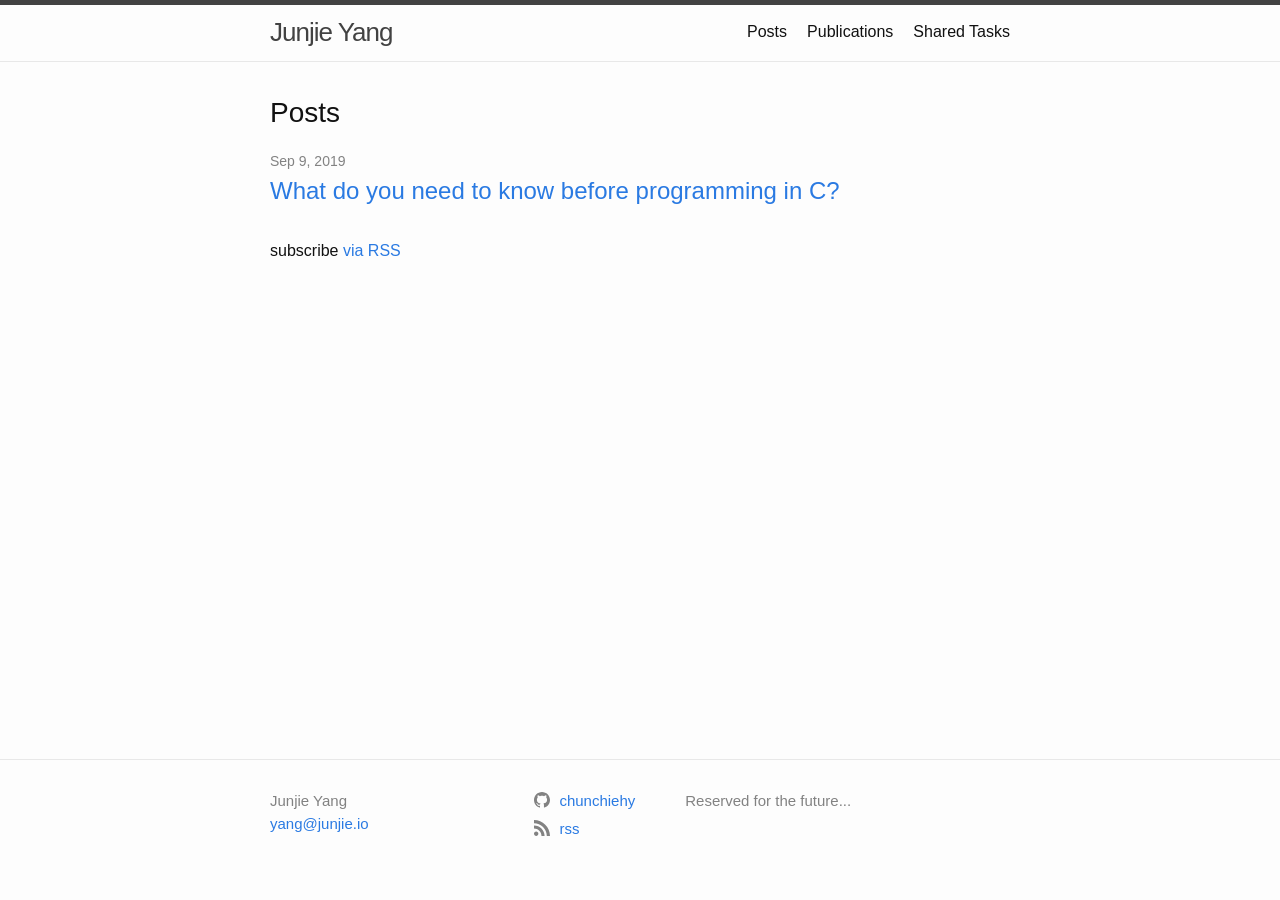
<file: posts/index.html>
<!DOCTYPE html>
<html lang="en"><head>
  <meta charset="utf-8">
  <meta http-equiv="X-UA-Compatible" content="IE=edge">
  <meta name="viewport" content="width=device-width, initial-scale=1"><!-- Begin Jekyll SEO tag v2.6.1 -->
<title>Posts | Junjie Yang</title>
<meta name="generator" content="Jekyll v4.0.1" />
<meta property="og:title" content="Posts" />
<meta name="author" content="Junjie Yang" />
<meta property="og:locale" content="en_US" />
<meta name="description" content="Reserved for the future…" />
<meta property="og:description" content="Reserved for the future…" />
<meta property="og:site_name" content="Junjie Yang" />
<script type="application/ld+json">
{"url":"/posts/","headline":"Posts","author":{"@type":"Person","name":"Junjie Yang"},"description":"Reserved for the future…","@type":"WebPage","@context":"https://schema.org"}</script>
<!-- End Jekyll SEO tag -->
<link rel="stylesheet" href="/assets/main.css"><link type="application/atom+xml" rel="alternate" href="/feed.xml" title="Junjie Yang" /></head>
<body><header class="site-header" role="banner">

  <div class="wrapper"><a class="site-title" rel="author" href="/">Junjie Yang</a><nav class="site-nav">
        <input type="checkbox" id="nav-trigger" class="nav-trigger" />
        <label for="nav-trigger">
          <span class="menu-icon">
            <svg viewBox="0 0 18 15" width="18px" height="15px">
              <path d="M18,1.484c0,0.82-0.665,1.484-1.484,1.484H1.484C0.665,2.969,0,2.304,0,1.484l0,0C0,0.665,0.665,0,1.484,0 h15.032C17.335,0,18,0.665,18,1.484L18,1.484z M18,7.516C18,8.335,17.335,9,16.516,9H1.484C0.665,9,0,8.335,0,7.516l0,0 c0-0.82,0.665-1.484,1.484-1.484h15.032C17.335,6.031,18,6.696,18,7.516L18,7.516z M18,13.516C18,14.335,17.335,15,16.516,15H1.484 C0.665,15,0,14.335,0,13.516l0,0c0-0.82,0.665-1.483,1.484-1.483h15.032C17.335,12.031,18,12.695,18,13.516L18,13.516z"/>
            </svg>
          </span>
        </label>

        <div class="trigger"><a class="page-link" href="/posts/">Posts</a><a class="page-link" href="/pubs/">Publications</a><a class="page-link" href="/shared-tasks/">Shared Tasks</a></div>
      </nav></div>
</header>
<main class="page-content" aria-label="Content">
      <div class="wrapper">
        <div class="home">
  <!--<h1 class="page-heading">Posts</h1>-->

  
<h2 class="post-list-heading">Posts</h2>
    <ul class="post-list"><li><span class="post-meta">Sep 9, 2019</span>
        <h3>
          <a class="post-link" href="/2019/09/09/what-do-you-need-to-know-before-programming-in-c.html">
            What do you need to know before programming in C?
          </a>
        </h3></li></ul>

    <p class="rss-subscribe">subscribe <a href="/feed.xml">via RSS</a></p></div>

      </div>
    </main><footer class="site-footer h-card">
  <data class="u-url" href="/"></data>

  <div class="wrapper">

    <!-- <h2 class="footer-heading">Junjie Yang</h2> -->

    <div class="footer-col-wrapper">
      <div class="footer-col footer-col-1">
        <ul class="contact-list">
          <li class="p-name">Junjie Yang</li><li><a class="u-email" href="mailto:yang@junjie.io">yang@junjie.io</a></li></ul>
      </div>

      <div class="footer-col footer-col-2"><ul class="social-media-list"><li><a href="https://github.com/chunchiehy"><svg class="svg-icon"><use xlink:href="/assets/minima-social-icons.svg#github"></use></svg> <span class="username">chunchiehy</span></a></li><li><a href="/feed.xml"><svg class="svg-icon"><use xlink:href="/assets/minima-social-icons.svg#rss"></use></svg> <span>rss</span></a></li></ul>
</div>

      <div class="footer-col footer-col-3">
        <p>Reserved for the future...
</p>
      </div>
    </div>

  </div>

</footer>
</body>

</html>
</file>
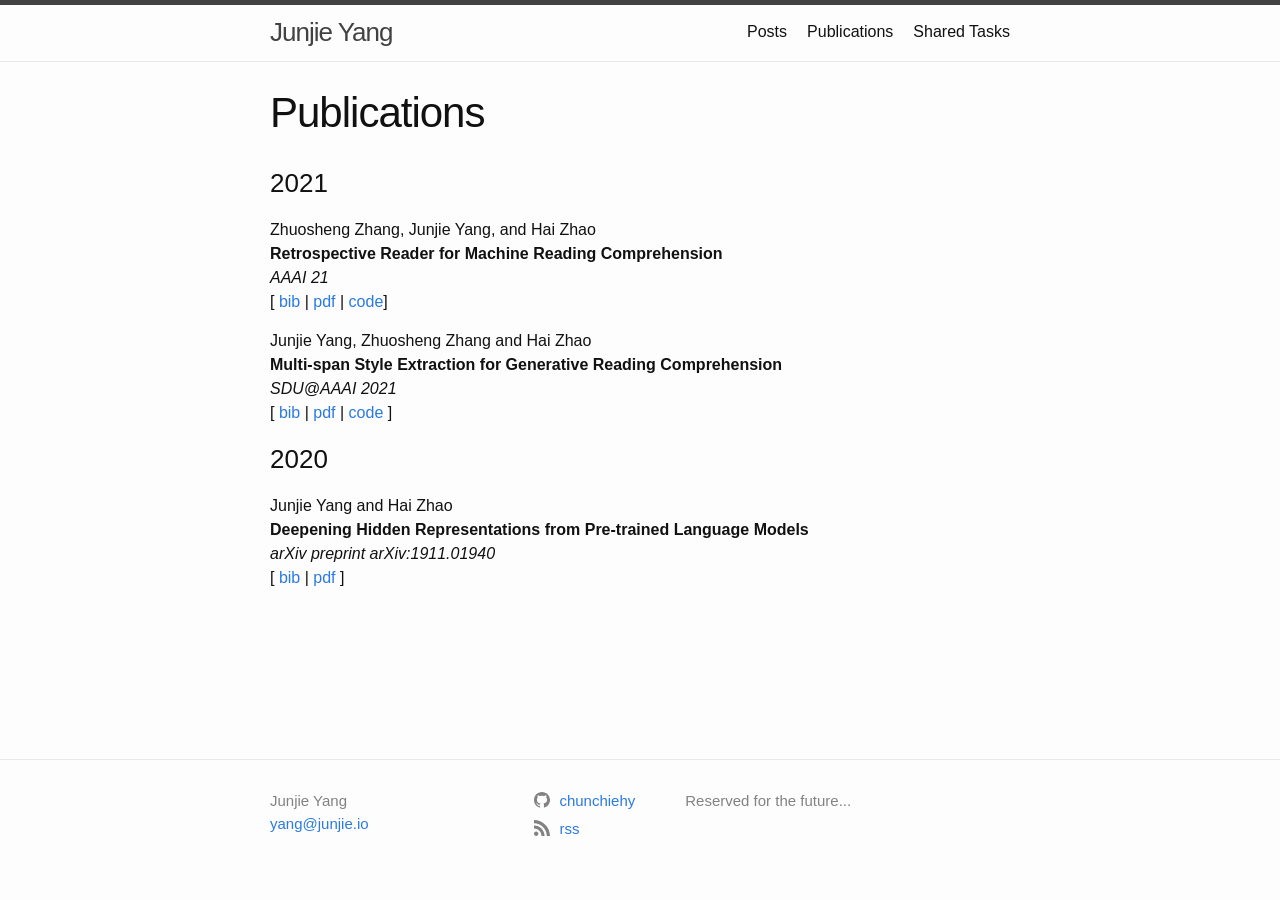
<file: pubs/index.html>
<!DOCTYPE html>
<html lang="en"><head>
  <meta charset="utf-8">
  <meta http-equiv="X-UA-Compatible" content="IE=edge">
  <meta name="viewport" content="width=device-width, initial-scale=1"><!-- Begin Jekyll SEO tag v2.6.1 -->
<title>Publications | Junjie Yang</title>
<meta name="generator" content="Jekyll v4.0.1" />
<meta property="og:title" content="Publications" />
<meta name="author" content="Junjie Yang" />
<meta property="og:locale" content="en_US" />
<meta name="description" content="Reserved for the future…" />
<meta property="og:description" content="Reserved for the future…" />
<meta property="og:site_name" content="Junjie Yang" />
<script type="application/ld+json">
{"url":"/pubs/","headline":"Publications","author":{"@type":"Person","name":"Junjie Yang"},"description":"Reserved for the future…","@type":"WebPage","@context":"https://schema.org"}</script>
<!-- End Jekyll SEO tag -->
<link rel="stylesheet" href="/assets/main.css"><link type="application/atom+xml" rel="alternate" href="/feed.xml" title="Junjie Yang" /></head>
<body><header class="site-header" role="banner">

  <div class="wrapper"><a class="site-title" rel="author" href="/">Junjie Yang</a><nav class="site-nav">
        <input type="checkbox" id="nav-trigger" class="nav-trigger" />
        <label for="nav-trigger">
          <span class="menu-icon">
            <svg viewBox="0 0 18 15" width="18px" height="15px">
              <path d="M18,1.484c0,0.82-0.665,1.484-1.484,1.484H1.484C0.665,2.969,0,2.304,0,1.484l0,0C0,0.665,0.665,0,1.484,0 h15.032C17.335,0,18,0.665,18,1.484L18,1.484z M18,7.516C18,8.335,17.335,9,16.516,9H1.484C0.665,9,0,8.335,0,7.516l0,0 c0-0.82,0.665-1.484,1.484-1.484h15.032C17.335,6.031,18,6.696,18,7.516L18,7.516z M18,13.516C18,14.335,17.335,15,16.516,15H1.484 C0.665,15,0,14.335,0,13.516l0,0c0-0.82,0.665-1.483,1.484-1.483h15.032C17.335,12.031,18,12.695,18,13.516L18,13.516z"/>
            </svg>
          </span>
        </label>

        <div class="trigger"><a class="page-link" href="/posts/">Posts</a><a class="page-link" href="/pubs/">Publications</a><a class="page-link" href="/shared-tasks/">Shared Tasks</a></div>
      </nav></div>
</header>
<main class="page-content" aria-label="Content">
      <div class="wrapper">
        <article class="post">

  <header class="post-header">
    <h1 class="post-title">Publications</h1>
  </header>

  <div class="post-content">
    <h3 id="2021">2021</h3>
<p>Zhuosheng Zhang, Junjie Yang, and Hai Zhao<br />
<strong>Retrospective Reader for Machine Reading Comprehension</strong><br />
<em>AAAI 21</em><br />
[ <a href="/assets/bibtexs/retro-reader.bib">bib</a> | <a href="https://arxiv.org/abs/2001.09694">pdf</a> | <a href="https://github.com/cooelf/AwesomeMRC">code</a>]</p>

<p>Junjie Yang, Zhuosheng Zhang and Hai Zhao<br />
<strong>Multi-span Style Extraction for Generative Reading Comprehension</strong><br />
<em>SDU@AAAI 2021</em><br />
[ <a href="/assets/bibtexs/musst.bib">bib</a> | <a href="http://ceur-ws.org/Vol-2831/paper7.pdf">pdf</a> | <a href="https://github.com/chunchiehy/musst">code</a> ]</p>

<h3 id="2020">2020</h3>
<p>Junjie Yang and Hai Zhao<br />
<strong>Deepening Hidden Representations from Pre-trained Language Models</strong><br />
<em>arXiv preprint arXiv:1911.01940</em><br />
[ <a href="/assets/bibtexs/hire.bib">bib</a> | <a href="https://arxiv.org/abs/1911.01940">pdf</a> ]</p>

  </div>

</article>

      </div>
    </main><footer class="site-footer h-card">
  <data class="u-url" href="/"></data>

  <div class="wrapper">

    <!-- <h2 class="footer-heading">Junjie Yang</h2> -->

    <div class="footer-col-wrapper">
      <div class="footer-col footer-col-1">
        <ul class="contact-list">
          <li class="p-name">Junjie Yang</li><li><a class="u-email" href="mailto:yang@junjie.io">yang@junjie.io</a></li></ul>
      </div>

      <div class="footer-col footer-col-2"><ul class="social-media-list"><li><a href="https://github.com/chunchiehy"><svg class="svg-icon"><use xlink:href="/assets/minima-social-icons.svg#github"></use></svg> <span class="username">chunchiehy</span></a></li><li><a href="/feed.xml"><svg class="svg-icon"><use xlink:href="/assets/minima-social-icons.svg#rss"></use></svg> <span>rss</span></a></li></ul>
</div>

      <div class="footer-col footer-col-3">
        <p>Reserved for the future...
</p>
      </div>
    </div>

  </div>

</footer>
</body>

</html>
</file>
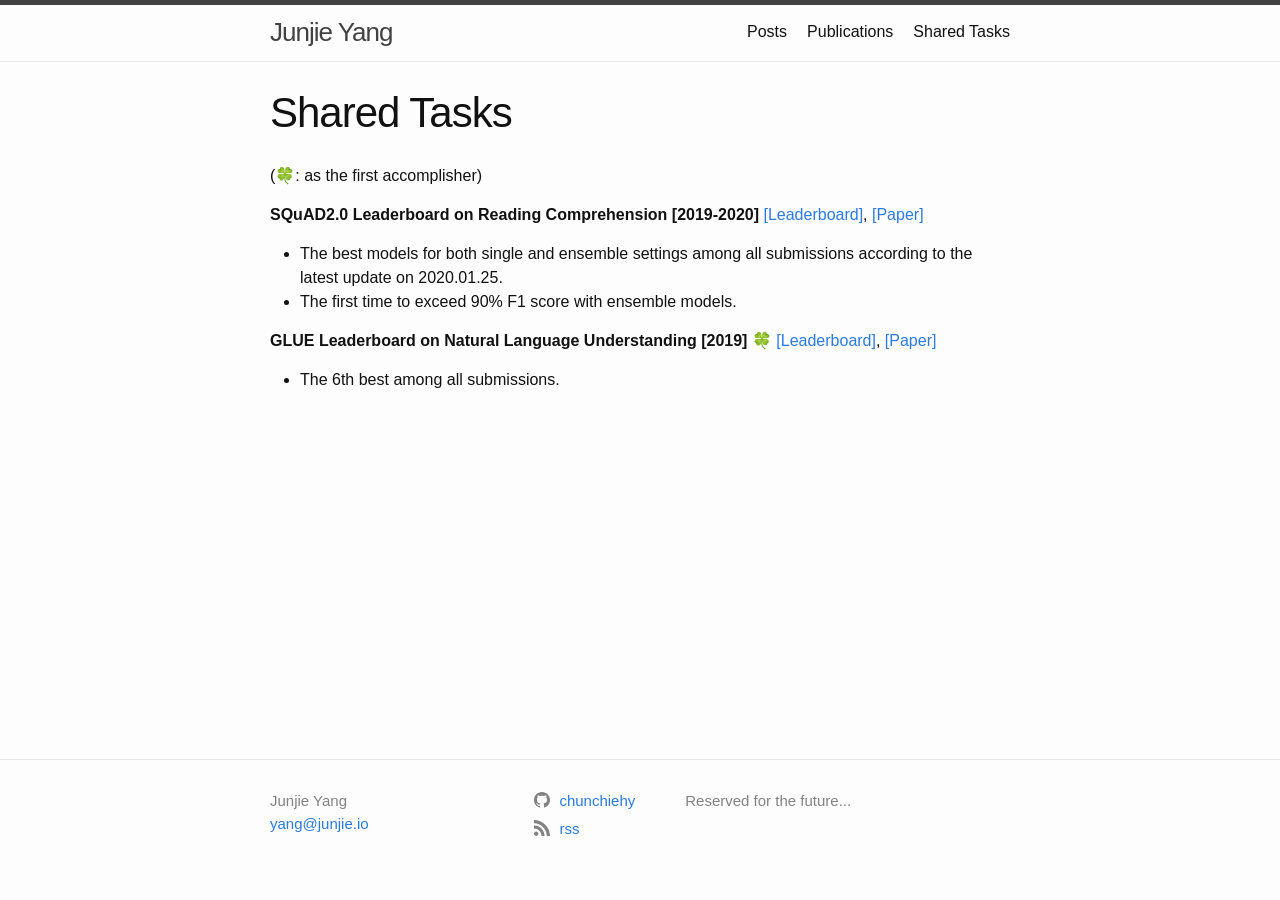
<file: shared-tasks/index.html>
<!DOCTYPE html>
<html lang="en"><head>
  <meta charset="utf-8">
  <meta http-equiv="X-UA-Compatible" content="IE=edge">
  <meta name="viewport" content="width=device-width, initial-scale=1"><!-- Begin Jekyll SEO tag v2.6.1 -->
<title>Shared Tasks | Junjie Yang</title>
<meta name="generator" content="Jekyll v4.0.1" />
<meta property="og:title" content="Shared Tasks" />
<meta name="author" content="Junjie Yang" />
<meta property="og:locale" content="en_US" />
<meta name="description" content="Reserved for the future…" />
<meta property="og:description" content="Reserved for the future…" />
<meta property="og:site_name" content="Junjie Yang" />
<script type="application/ld+json">
{"url":"/shared-tasks/","headline":"Shared Tasks","author":{"@type":"Person","name":"Junjie Yang"},"description":"Reserved for the future…","@type":"WebPage","@context":"https://schema.org"}</script>
<!-- End Jekyll SEO tag -->
<link rel="stylesheet" href="/assets/main.css"><link type="application/atom+xml" rel="alternate" href="/feed.xml" title="Junjie Yang" /></head>
<body><header class="site-header" role="banner">

  <div class="wrapper"><a class="site-title" rel="author" href="/">Junjie Yang</a><nav class="site-nav">
        <input type="checkbox" id="nav-trigger" class="nav-trigger" />
        <label for="nav-trigger">
          <span class="menu-icon">
            <svg viewBox="0 0 18 15" width="18px" height="15px">
              <path d="M18,1.484c0,0.82-0.665,1.484-1.484,1.484H1.484C0.665,2.969,0,2.304,0,1.484l0,0C0,0.665,0.665,0,1.484,0 h15.032C17.335,0,18,0.665,18,1.484L18,1.484z M18,7.516C18,8.335,17.335,9,16.516,9H1.484C0.665,9,0,8.335,0,7.516l0,0 c0-0.82,0.665-1.484,1.484-1.484h15.032C17.335,6.031,18,6.696,18,7.516L18,7.516z M18,13.516C18,14.335,17.335,15,16.516,15H1.484 C0.665,15,0,14.335,0,13.516l0,0c0-0.82,0.665-1.483,1.484-1.483h15.032C17.335,12.031,18,12.695,18,13.516L18,13.516z"/>
            </svg>
          </span>
        </label>

        <div class="trigger"><a class="page-link" href="/posts/">Posts</a><a class="page-link" href="/pubs/">Publications</a><a class="page-link" href="/shared-tasks/">Shared Tasks</a></div>
      </nav></div>
</header>
<main class="page-content" aria-label="Content">
      <div class="wrapper">
        <article class="post">

  <header class="post-header">
    <h1 class="post-title">Shared Tasks</h1>
  </header>

  <div class="post-content">
    <p>(🍀: as the first accomplisher)</p>

<p><strong>SQuAD2.0 Leaderboard on Reading Comprehension [2019-2020]</strong> <a href="https://rajpurkar.github.io/SQuAD-explorer/">[Leaderboard]</a>, <a href="https://arxiv.org/abs/1908.05147">[Paper]</a></p>
<ul>
  <li>The best models for both single and ensemble settings among all submissions according to the latest update on 2020.01.25.</li>
  <li>The first time to exceed 90% F1 score with ensemble models.</li>
</ul>

<p><strong>GLUE Leaderboard on Natural Language Understanding [2019] 🍀</strong> <a href="https://gluebenchmark.com">[Leaderboard]</a>, <a href="https://arxiv.org/abs/1911.01940">[Paper]</a></p>
<ul>
  <li>The 6th best among all submissions.</li>
</ul>

  </div>

</article>

      </div>
    </main><footer class="site-footer h-card">
  <data class="u-url" href="/"></data>

  <div class="wrapper">

    <!-- <h2 class="footer-heading">Junjie Yang</h2> -->

    <div class="footer-col-wrapper">
      <div class="footer-col footer-col-1">
        <ul class="contact-list">
          <li class="p-name">Junjie Yang</li><li><a class="u-email" href="mailto:yang@junjie.io">yang@junjie.io</a></li></ul>
      </div>

      <div class="footer-col footer-col-2"><ul class="social-media-list"><li><a href="https://github.com/chunchiehy"><svg class="svg-icon"><use xlink:href="/assets/minima-social-icons.svg#github"></use></svg> <span class="username">chunchiehy</span></a></li><li><a href="/feed.xml"><svg class="svg-icon"><use xlink:href="/assets/minima-social-icons.svg#rss"></use></svg> <span>rss</span></a></li></ul>
</div>

      <div class="footer-col footer-col-3">
        <p>Reserved for the future...
</p>
      </div>
    </div>

  </div>

</footer>
</body>

</html>
</file>
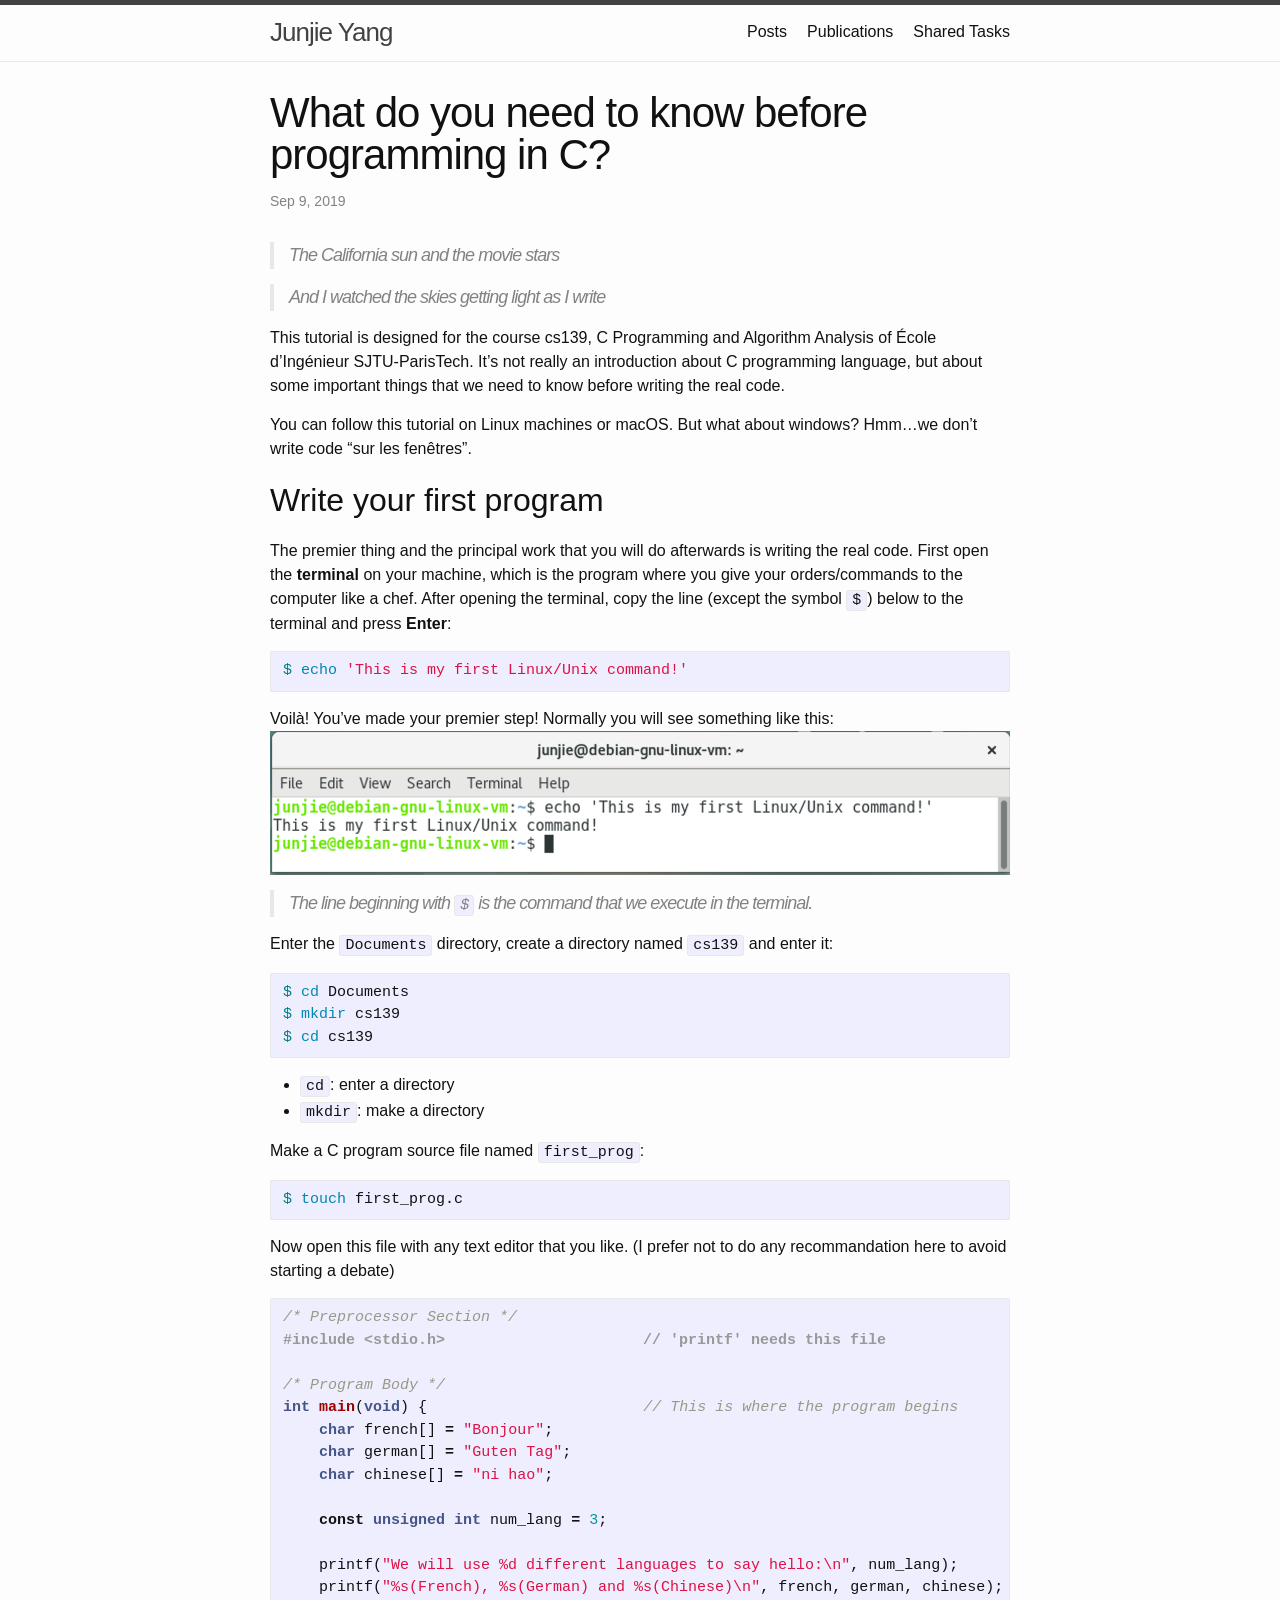
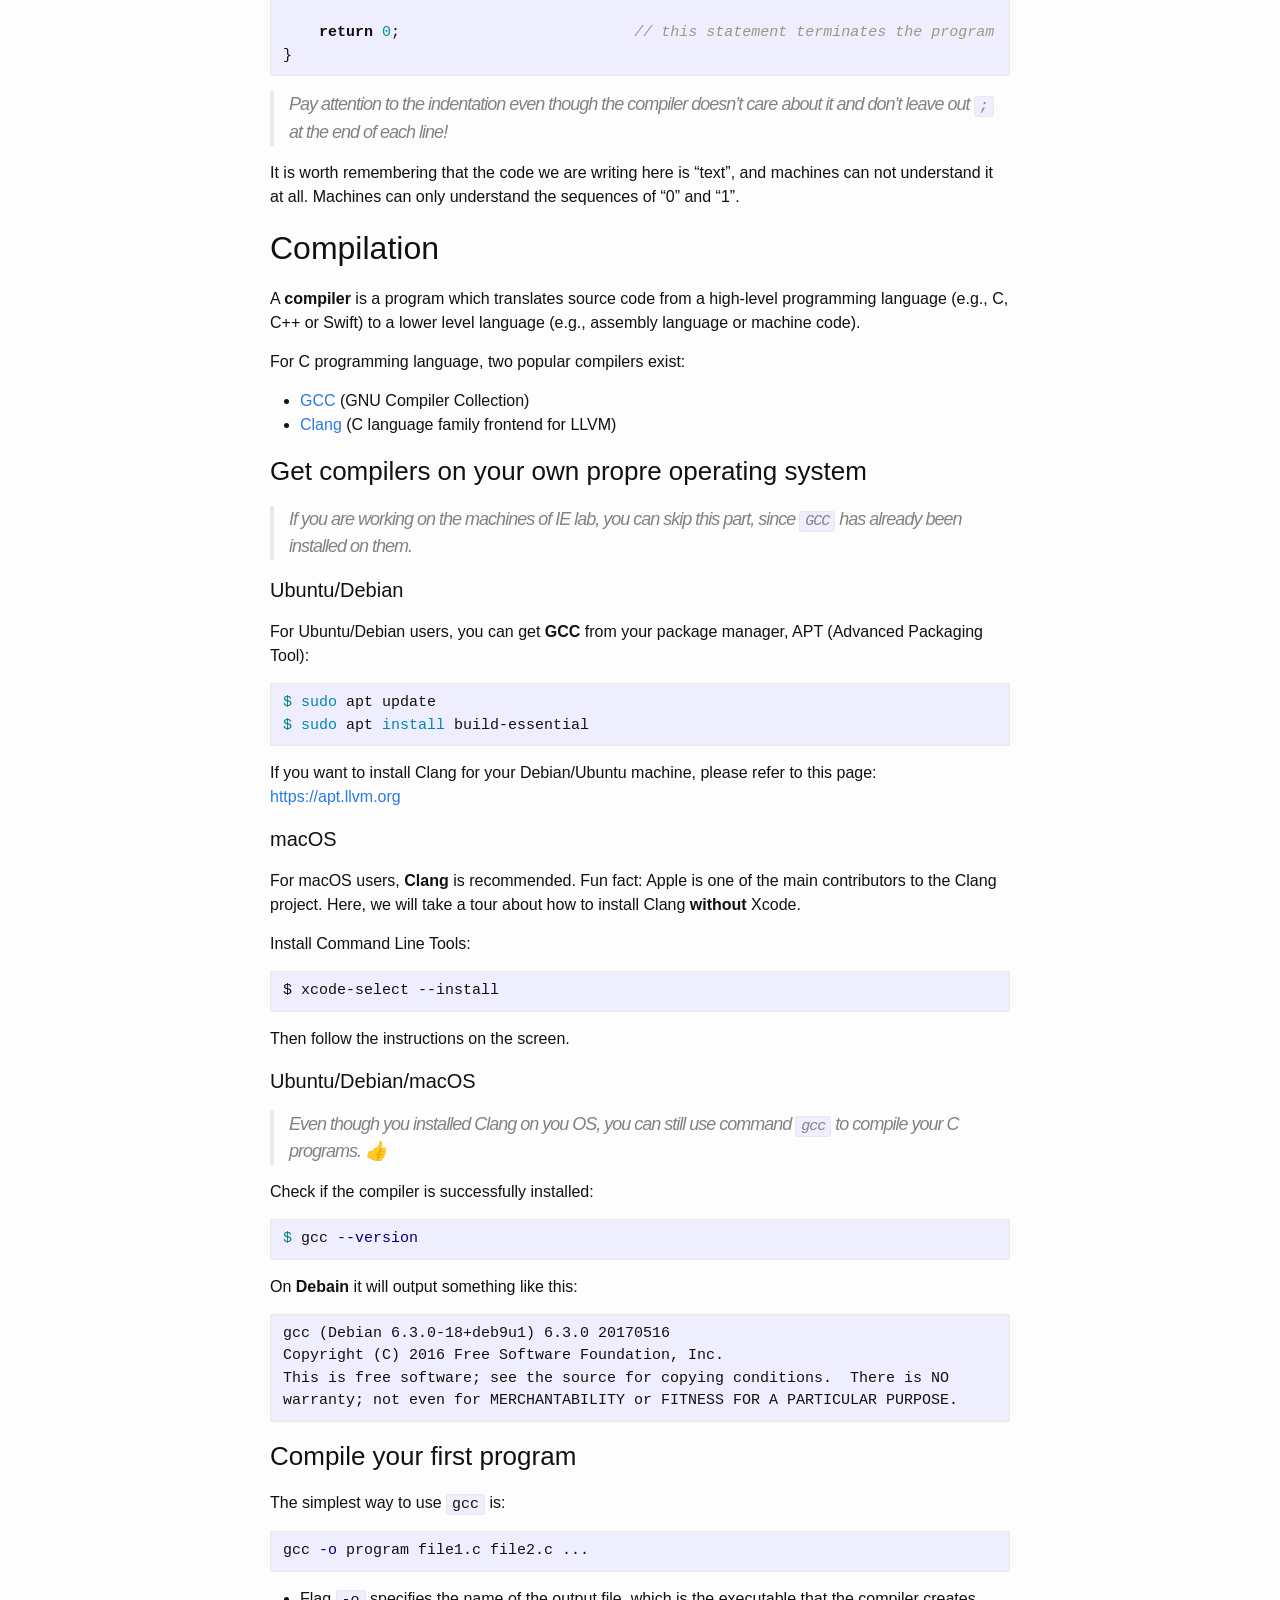
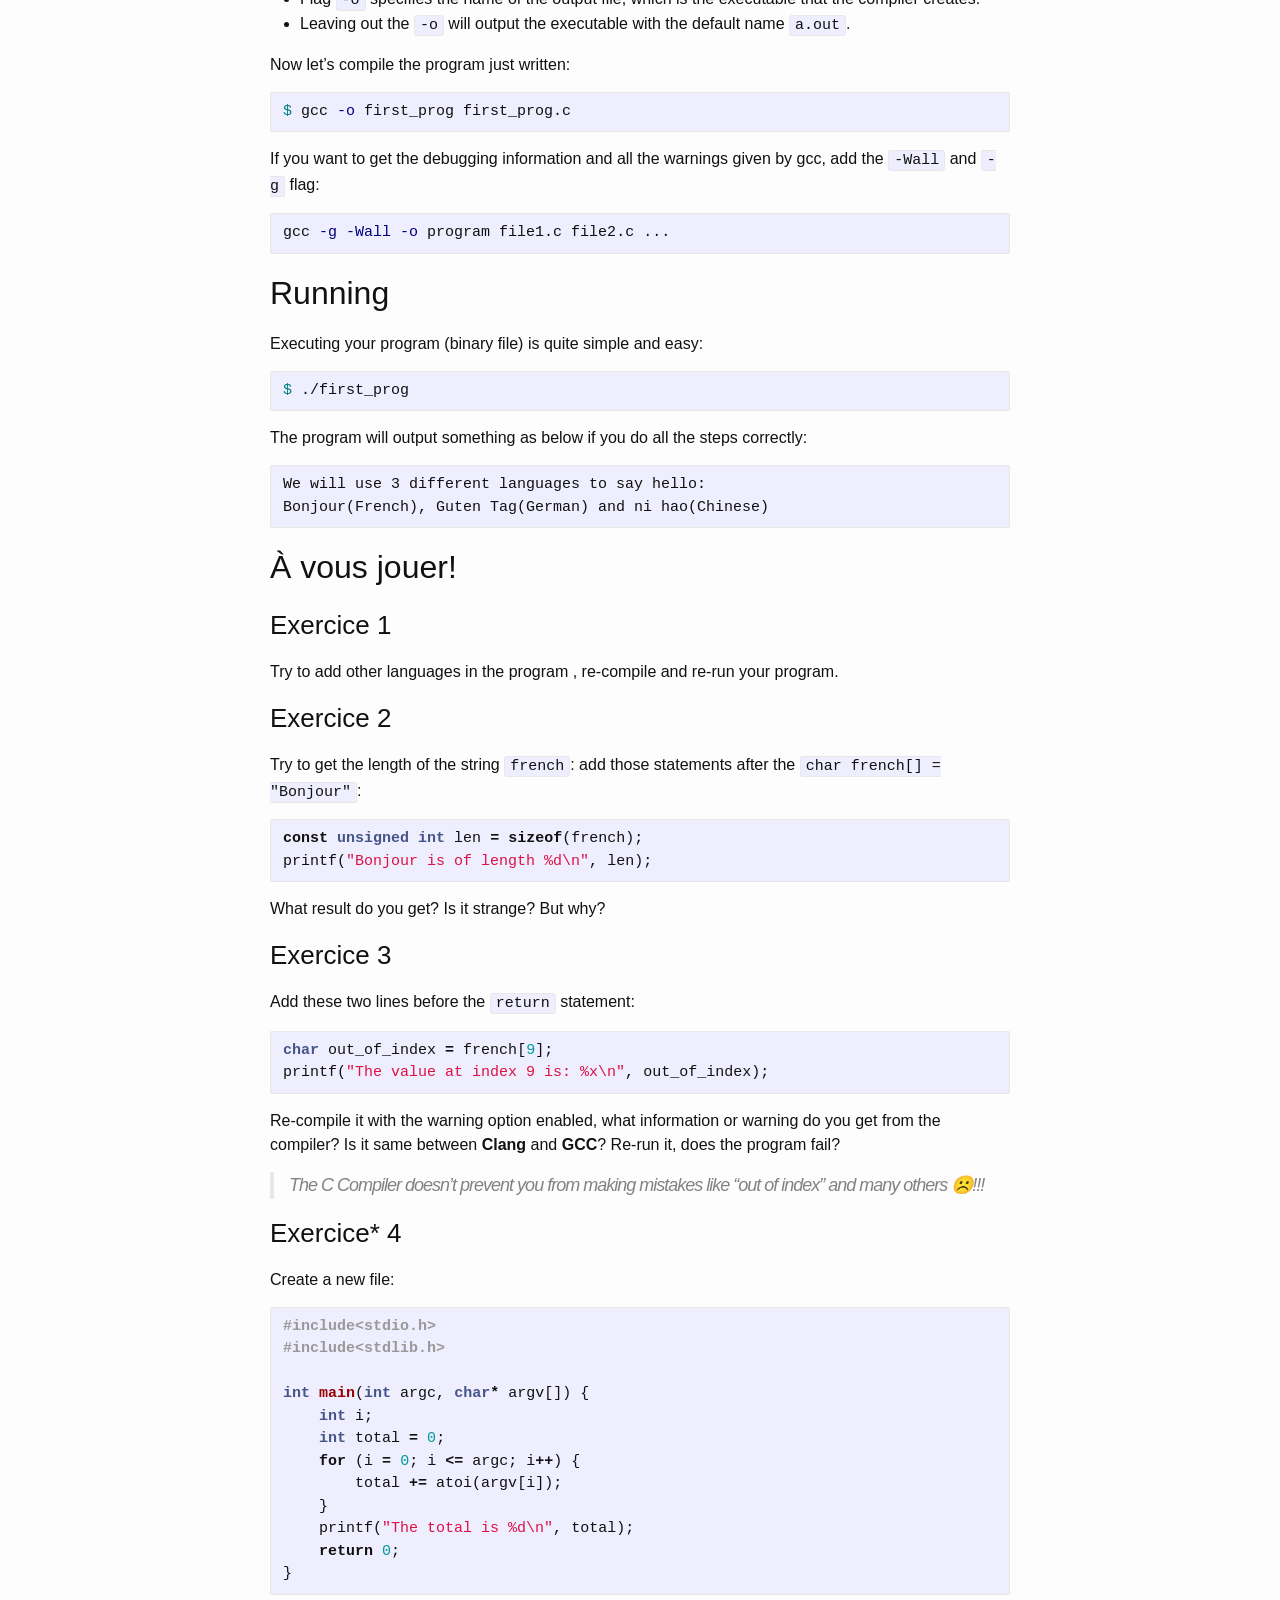
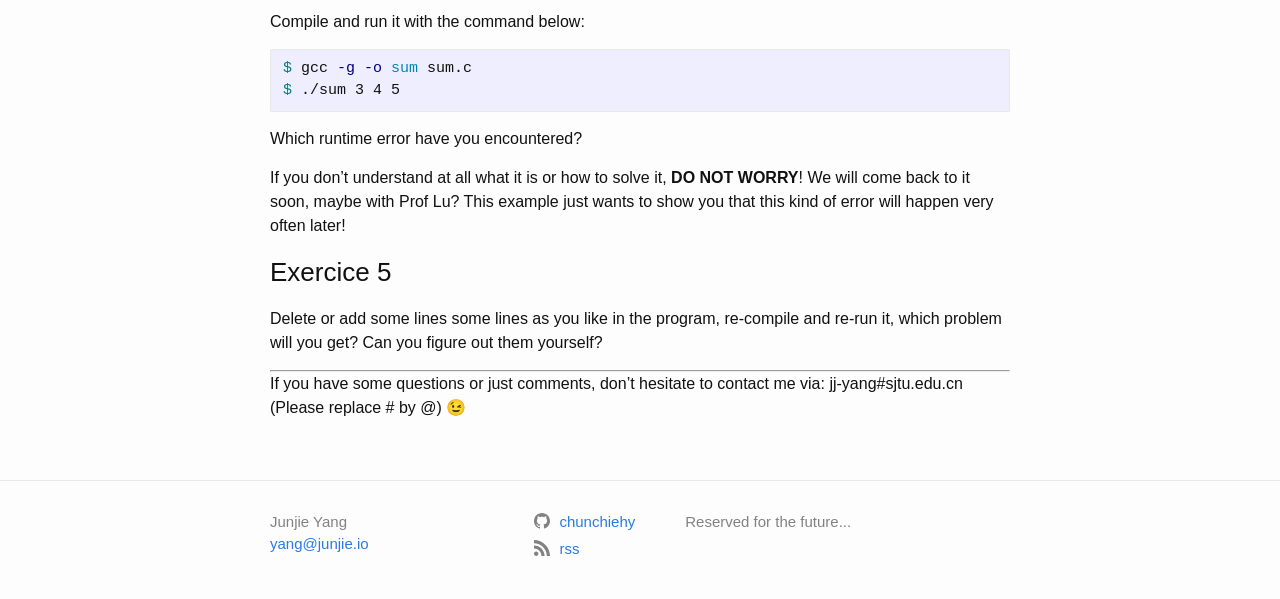
<file: 2019/09/09/what-do-you-need-to-know-before-programming-in-c.html>
<!DOCTYPE html>
<html lang="en"><head>
  <meta charset="utf-8">
  <meta http-equiv="X-UA-Compatible" content="IE=edge">
  <meta name="viewport" content="width=device-width, initial-scale=1"><!-- Begin Jekyll SEO tag v2.6.1 -->
<title>What do you need to know before programming in C? | Junjie Yang</title>
<meta name="generator" content="Jekyll v4.0.1" />
<meta property="og:title" content="What do you need to know before programming in C?" />
<meta name="author" content="Junjie Yang" />
<meta property="og:locale" content="en_US" />
<meta name="description" content="The California sun and the movie stars" />
<meta property="og:description" content="The California sun and the movie stars" />
<meta property="og:site_name" content="Junjie Yang" />
<meta property="og:type" content="article" />
<meta property="article:published_time" content="2019-09-09T00:00:00+08:00" />
<script type="application/ld+json">
{"mainEntityOfPage":{"@type":"WebPage","@id":"/2019/09/09/what-do-you-need-to-know-before-programming-in-c.html"},"url":"/2019/09/09/what-do-you-need-to-know-before-programming-in-c.html","headline":"What do you need to know before programming in C?","dateModified":"2019-09-09T00:00:00+08:00","datePublished":"2019-09-09T00:00:00+08:00","author":{"@type":"Person","name":"Junjie Yang"},"description":"The California sun and the movie stars","@type":"BlogPosting","@context":"https://schema.org"}</script>
<!-- End Jekyll SEO tag -->
<link rel="stylesheet" href="/assets/main.css"><link type="application/atom+xml" rel="alternate" href="/feed.xml" title="Junjie Yang" /></head>
<body><header class="site-header" role="banner">

  <div class="wrapper"><a class="site-title" rel="author" href="/">Junjie Yang</a><nav class="site-nav">
        <input type="checkbox" id="nav-trigger" class="nav-trigger" />
        <label for="nav-trigger">
          <span class="menu-icon">
            <svg viewBox="0 0 18 15" width="18px" height="15px">
              <path d="M18,1.484c0,0.82-0.665,1.484-1.484,1.484H1.484C0.665,2.969,0,2.304,0,1.484l0,0C0,0.665,0.665,0,1.484,0 h15.032C17.335,0,18,0.665,18,1.484L18,1.484z M18,7.516C18,8.335,17.335,9,16.516,9H1.484C0.665,9,0,8.335,0,7.516l0,0 c0-0.82,0.665-1.484,1.484-1.484h15.032C17.335,6.031,18,6.696,18,7.516L18,7.516z M18,13.516C18,14.335,17.335,15,16.516,15H1.484 C0.665,15,0,14.335,0,13.516l0,0c0-0.82,0.665-1.483,1.484-1.483h15.032C17.335,12.031,18,12.695,18,13.516L18,13.516z"/>
            </svg>
          </span>
        </label>

        <div class="trigger"><a class="page-link" href="/posts/">Posts</a><a class="page-link" href="/pubs/">Publications</a><a class="page-link" href="/shared-tasks/">Shared Tasks</a></div>
      </nav></div>
</header>
<main class="page-content" aria-label="Content">
      <div class="wrapper">
        <article class="post h-entry" itemscope itemtype="http://schema.org/BlogPosting">

  <header class="post-header">
    <h1 class="post-title p-name" itemprop="name headline">What do you need to know before programming in C?</h1>
    <p class="post-meta">
      <time class="dt-published" datetime="2019-09-09T00:00:00+08:00" itemprop="datePublished">Sep 9, 2019
      </time></p>
  </header>

  <div class="post-content e-content" itemprop="articleBody">
    <blockquote>
  <p>The California sun and the movie stars</p>
</blockquote>

<blockquote>
  <p>And I watched the skies getting light as I write</p>
</blockquote>

<p>This tutorial is designed for the course cs139, C Programming and Algorithm Analysis of École d’Ingénieur SJTU-ParisTech. It’s not really an introduction about C programming language, but about some important things that we need to know before writing the real code.</p>

<p>You can follow this tutorial on Linux machines or macOS. But what about windows? Hmm…we don’t write code “sur les fenêtres”.</p>

<h2 id="write-your-first-program">Write your first program</h2>

<p>The premier thing and the principal work that you will do afterwards is writing the real code. First open the <strong>terminal</strong>  on your machine, which is the program where you give your orders/commands to the computer like a chef. After opening the terminal, copy the line (except the symbol <code class="highlighter-rouge">$</code>) below to the terminal and press <strong>Enter</strong>:</p>

<div class="language-bash highlighter-rouge"><div class="highlight"><pre class="highlight"><code><span class="nv">$ </span><span class="nb">echo</span> <span class="s1">'This is my first Linux/Unix command!'</span>
</code></pre></div></div>

<p>Voilà! You’ve made your premier step! Normally you will see something like this:
<img src="/assets/imgs/posts/first_cmd.png" alt="first_cmd" /></p>

<blockquote>
  <p>The line beginning with <code class="highlighter-rouge">$</code> is the command that we execute in the terminal.</p>
</blockquote>

<p>Enter the <code class="highlighter-rouge">Documents</code> directory, create a directory named <code class="highlighter-rouge">cs139</code> and enter it:</p>

<div class="language-bash highlighter-rouge"><div class="highlight"><pre class="highlight"><code><span class="nv">$ </span><span class="nb">cd </span>Documents
<span class="nv">$ </span><span class="nb">mkdir </span>cs139
<span class="nv">$ </span><span class="nb">cd </span>cs139
</code></pre></div></div>

<ul>
  <li><code class="highlighter-rouge">cd</code>: enter a directory</li>
  <li><code class="highlighter-rouge">mkdir</code>: make a directory</li>
</ul>

<p>Make a C program source file named <code class="highlighter-rouge">first_prog</code>:</p>

<div class="language-bash highlighter-rouge"><div class="highlight"><pre class="highlight"><code><span class="nv">$ </span><span class="nb">touch </span>first_prog.c
</code></pre></div></div>

<p>Now open this file with any text editor that you like. (I prefer not to do any recommandation here to avoid starting a debate)</p>

<div class="language-c highlighter-rouge"><div class="highlight"><pre class="highlight"><code><span class="cm">/* Preprocessor Section */</span>
<span class="cp">#include &lt;stdio.h&gt;                      // 'printf' needs this file
</span>
<span class="cm">/* Program Body */</span> 
<span class="kt">int</span> <span class="nf">main</span><span class="p">(</span><span class="kt">void</span><span class="p">)</span> <span class="p">{</span>                        <span class="c1">// This is where the program begins</span>
    <span class="kt">char</span> <span class="n">french</span><span class="p">[]</span> <span class="o">=</span> <span class="s">"Bonjour"</span><span class="p">;</span>
    <span class="kt">char</span> <span class="n">german</span><span class="p">[]</span> <span class="o">=</span> <span class="s">"Guten Tag"</span><span class="p">;</span>
    <span class="kt">char</span> <span class="n">chinese</span><span class="p">[]</span> <span class="o">=</span> <span class="s">"ni hao"</span><span class="p">;</span>

    <span class="k">const</span> <span class="kt">unsigned</span> <span class="kt">int</span> <span class="n">num_lang</span> <span class="o">=</span> <span class="mi">3</span><span class="p">;</span>

    <span class="n">printf</span><span class="p">(</span><span class="s">"We will use %d different languages to say hello:</span><span class="se">\n</span><span class="s">"</span><span class="p">,</span> <span class="n">num_lang</span><span class="p">);</span>
    <span class="n">printf</span><span class="p">(</span><span class="s">"%s(French), %s(German) and %s(Chinese)</span><span class="se">\n</span><span class="s">"</span><span class="p">,</span> <span class="n">french</span><span class="p">,</span> <span class="n">german</span><span class="p">,</span> <span class="n">chinese</span><span class="p">);</span>
  
    <span class="k">return</span> <span class="mi">0</span><span class="p">;</span>                          <span class="c1">// this statement terminates the program</span>
<span class="p">}</span>
</code></pre></div></div>
<blockquote>
  <p>Pay attention to the indentation even though the compiler doesn’t care about it and don’t leave out <code class="highlighter-rouge">;</code> at the end of each line!</p>
</blockquote>

<p>It is worth remembering that the code we are writing here is “text”, and machines can not understand it at all. Machines can only understand the sequences of “0” and “1”.</p>

<h2 id="compilation">Compilation</h2>

<p>A <strong>compiler</strong> is a program which translates source code from a high-level programming language (e.g., C, C++ or Swift) to a lower level language (e.g., assembly language or machine code).</p>

<p>For C programming language, two popular compilers exist:</p>

<ul>
  <li><a href="https://gcc.gnu.org">GCC</a> (GNU Compiler Collection)</li>
  <li><a href="https://clang.llvm.org">Clang</a> (C language family frontend for LLVM)</li>
</ul>

<h3 id="get-compilers-on-your-own-propre-operating-system">Get compilers on your own propre operating system</h3>

<blockquote>
  <p>If you are working on the machines of IE lab, you can skip this part, since <code class="highlighter-rouge">GCC</code> has already been installed on them.</p>
</blockquote>

<h4 id="ubuntudebian">Ubuntu/Debian</h4>

<p>For Ubuntu/Debian users, you can get <strong>GCC</strong> from your package manager, APT (Advanced Packaging Tool):</p>

<div class="language-bash highlighter-rouge"><div class="highlight"><pre class="highlight"><code><span class="nv">$ </span><span class="nb">sudo </span>apt update
<span class="nv">$ </span><span class="nb">sudo </span>apt <span class="nb">install </span>build-essential
</code></pre></div></div>

<p>If you want to install Clang for your Debian/Ubuntu machine, please refer to this page: <a href="https://apt.llvm.org">https://apt.llvm.org</a></p>

<h4 id="macos">macOS</h4>

<p>For macOS users, <strong>Clang</strong> is recommended. Fun fact: Apple is one of the main contributors to the Clang project. Here, we will take a tour about how to install Clang <strong>without</strong> Xcode.</p>

<p>Install Command Line Tools:</p>

<div class="highlighter-rouge"><div class="highlight"><pre class="highlight"><code>$ xcode-select --install
</code></pre></div></div>

<p>Then follow the instructions on the screen.</p>

<h4 id="ubuntudebianmacos">Ubuntu/Debian/macOS</h4>

<blockquote>
  <p>Even though you installed Clang on you OS, you can still use command <code class="highlighter-rouge">gcc</code> to compile your C programs. 👍</p>
</blockquote>

<p>Check if the compiler is successfully installed:</p>

<div class="language-bash highlighter-rouge"><div class="highlight"><pre class="highlight"><code><span class="nv">$ </span>gcc <span class="nt">--version</span>
</code></pre></div></div>

<p>On <strong>Debain</strong> it will output something like this:</p>

<div class="highlighter-rouge"><div class="highlight"><pre class="highlight"><code>gcc (Debian 6.3.0-18+deb9u1) 6.3.0 20170516
Copyright (C) 2016 Free Software Foundation, Inc.
This is free software; see the source for copying conditions.  There is NO
warranty; not even for MERCHANTABILITY or FITNESS FOR A PARTICULAR PURPOSE.
</code></pre></div></div>

<h3 id="compile-your-first-program">Compile your first program</h3>

<p>The simplest way to use <code class="highlighter-rouge">gcc</code> is:</p>

<div class="language-bash highlighter-rouge"><div class="highlight"><pre class="highlight"><code>gcc <span class="nt">-o</span> program file1.c file2.c ...
</code></pre></div></div>

<ul>
  <li>Flag <code class="highlighter-rouge">-o</code> specifies the name of the output file, which is the executable that the compiler creates.</li>
  <li>Leaving out the <code class="highlighter-rouge">-o</code> will output the executable with the default name <code class="highlighter-rouge">a.out</code>.</li>
</ul>

<p>Now let’s compile the program just written:</p>

<div class="language-bash highlighter-rouge"><div class="highlight"><pre class="highlight"><code><span class="nv">$ </span>gcc <span class="nt">-o</span> first_prog first_prog.c
</code></pre></div></div>

<p>If you want to get the debugging information and all the warnings given by gcc, add the <code class="highlighter-rouge">-Wall</code> and <code class="highlighter-rouge">-g</code> flag:</p>

<div class="language-bash highlighter-rouge"><div class="highlight"><pre class="highlight"><code>gcc <span class="nt">-g</span> <span class="nt">-Wall</span> <span class="nt">-o</span> program file1.c file2.c ...
</code></pre></div></div>

<h2 id="running">Running</h2>

<p>Executing your program (binary file) is quite simple and easy:</p>

<div class="language-bash highlighter-rouge"><div class="highlight"><pre class="highlight"><code><span class="nv">$ </span>./first_prog
</code></pre></div></div>

<p>The program will output something as below if you do all the steps correctly:</p>

<div class="highlighter-rouge"><div class="highlight"><pre class="highlight"><code>We will use 3 different languages to say hello:
Bonjour(French), Guten Tag(German) and ni hao(Chinese)
</code></pre></div></div>

<h2 id="à-vous-jouer">À vous jouer!</h2>

<h3>Exercice 1</h3>

<p>Try to add other languages in the program , re-compile and re-run your program.</p>

<h3>Exercice 2</h3>

<p>Try to get the length of the string <code class="highlighter-rouge">french</code>: add those statements after the <code class="highlighter-rouge">char french[] = "Bonjour"</code>:</p>

<div class="language-c highlighter-rouge"><div class="highlight"><pre class="highlight"><code><span class="k">const</span> <span class="kt">unsigned</span> <span class="kt">int</span> <span class="n">len</span> <span class="o">=</span> <span class="k">sizeof</span><span class="p">(</span><span class="n">french</span><span class="p">);</span>
<span class="n">printf</span><span class="p">(</span><span class="s">"Bonjour is of length %d</span><span class="se">\n</span><span class="s">"</span><span class="p">,</span> <span class="n">len</span><span class="p">);</span>
</code></pre></div></div>

<p>What result do you get? Is it strange? But why?</p>

<h3>Exercice 3</h3>

<p>Add these two lines before the <code class="highlighter-rouge">return</code> statement:</p>

<div class="language-c highlighter-rouge"><div class="highlight"><pre class="highlight"><code><span class="kt">char</span> <span class="n">out_of_index</span> <span class="o">=</span> <span class="n">french</span><span class="p">[</span><span class="mi">9</span><span class="p">];</span>
<span class="n">printf</span><span class="p">(</span><span class="s">"The value at index 9 is: %x</span><span class="se">\n</span><span class="s">"</span><span class="p">,</span> <span class="n">out_of_index</span><span class="p">);</span>
</code></pre></div></div>

<p>Re-compile it with the warning option enabled, what information or warning do you get from the compiler? Is it same between <strong>Clang</strong> and <strong>GCC</strong>? Re-run it, does the program fail?</p>
<blockquote>
  <p>The C Compiler doesn’t prevent you from making mistakes like “out of index” and many others ☹️!!!</p>
</blockquote>

<h3>Exercice* 4</h3>

<p>Create a new file:</p>

<div class="language-c highlighter-rouge"><div class="highlight"><pre class="highlight"><code><span class="cp">#include&lt;stdio.h&gt;
#include&lt;stdlib.h&gt;
</span>
<span class="kt">int</span> <span class="nf">main</span><span class="p">(</span><span class="kt">int</span> <span class="n">argc</span><span class="p">,</span> <span class="kt">char</span><span class="o">*</span> <span class="n">argv</span><span class="p">[])</span> <span class="p">{</span>
    <span class="kt">int</span> <span class="n">i</span><span class="p">;</span>
    <span class="kt">int</span> <span class="n">total</span> <span class="o">=</span> <span class="mi">0</span><span class="p">;</span>
    <span class="k">for</span> <span class="p">(</span><span class="n">i</span> <span class="o">=</span> <span class="mi">0</span><span class="p">;</span> <span class="n">i</span> <span class="o">&lt;=</span> <span class="n">argc</span><span class="p">;</span> <span class="n">i</span><span class="o">++</span><span class="p">)</span> <span class="p">{</span>
        <span class="n">total</span> <span class="o">+=</span> <span class="n">atoi</span><span class="p">(</span><span class="n">argv</span><span class="p">[</span><span class="n">i</span><span class="p">]);</span>
    <span class="p">}</span>
    <span class="n">printf</span><span class="p">(</span><span class="s">"The total is %d</span><span class="se">\n</span><span class="s">"</span><span class="p">,</span> <span class="n">total</span><span class="p">);</span>
    <span class="k">return</span> <span class="mi">0</span><span class="p">;</span>
<span class="p">}</span>
</code></pre></div></div>

<p>Compile and run it with the command below:</p>

<div class="language-bash highlighter-rouge"><div class="highlight"><pre class="highlight"><code><span class="nv">$ </span>gcc <span class="nt">-g</span> <span class="nt">-o</span> <span class="nb">sum </span>sum.c
<span class="nv">$ </span>./sum 3 4 5
</code></pre></div></div>

<p>Which runtime error have you encountered?</p>

<p>If you don’t understand at all what it is or how to solve it, <strong>DO NOT WORRY</strong>! We will come back to it soon, maybe with Prof Lu? This example just wants to show you that this kind of error will happen very often later!</p>

<h3>Exercice 5</h3>

<p>Delete or add some lines some lines as you like in the program, re-compile and re-run it, which problem will you get? Can you figure out them yourself?</p>

<hr />
<p>If you have some questions or just comments, don’t hesitate to contact me via: jj-yang#sjtu.edu.cn (Please replace # by @) 😉</p>


  </div><a class="u-url" href="/2019/09/09/what-do-you-need-to-know-before-programming-in-c.html" hidden></a>
</article>

      </div>
    </main><footer class="site-footer h-card">
  <data class="u-url" href="/"></data>

  <div class="wrapper">

    <!-- <h2 class="footer-heading">Junjie Yang</h2> -->

    <div class="footer-col-wrapper">
      <div class="footer-col footer-col-1">
        <ul class="contact-list">
          <li class="p-name">Junjie Yang</li><li><a class="u-email" href="mailto:yang@junjie.io">yang@junjie.io</a></li></ul>
      </div>

      <div class="footer-col footer-col-2"><ul class="social-media-list"><li><a href="https://github.com/chunchiehy"><svg class="svg-icon"><use xlink:href="/assets/minima-social-icons.svg#github"></use></svg> <span class="username">chunchiehy</span></a></li><li><a href="/feed.xml"><svg class="svg-icon"><use xlink:href="/assets/minima-social-icons.svg#rss"></use></svg> <span>rss</span></a></li></ul>
</div>

      <div class="footer-col footer-col-3">
        <p>Reserved for the future...
</p>
      </div>
    </div>

  </div>

</footer>
</body>

</html>
</file>
<file: assets/main.css>
/** Reset some basic elements */
body, h1, h2, h3, h4, h5, h6, p, blockquote, pre, hr, dl, dd, ol, ul, figure { margin: 0; padding: 0; }

/** Basic styling */
body { font: 400 16px/1.5 "Palatino", "TeX Gyre Pagella", -apple-system, BlinkMacSystemFont, "Segoe UI", Roboto, Helvetica, Arial, sans-serif, "Apple Color Emoji", "Segoe UI Emoji", "Segoe UI Symbol"; color: #111; background-color: #fdfdfd; -webkit-text-size-adjust: 100%; -webkit-font-feature-settings: "kern" 1; -moz-font-feature-settings: "kern" 1; -o-font-feature-settings: "kern" 1; font-feature-settings: "kern" 1; font-kerning: normal; display: flex; min-height: 100vh; flex-direction: column; }

/** Set `margin-bottom` to maintain vertical rhythm */
h1, h2, h3, h4, h5, h6, p, blockquote, pre, ul, ol, dl, figure, .highlight { margin-bottom: 15px; }

/** `main` element */
main { display: block; /* Default value of `display` of `main` element is 'inline' in IE 11. */ }

/** Images */
img { max-width: 100%; vertical-align: middle; }

/** Figures */
figure > img { display: block; }

figcaption { font-size: 14px; }

/** Lists */
ul, ol { margin-left: 30px; }

li > ul, li > ol { margin-bottom: 0; }

/** Headings */
h1, h2, h3, h4, h5, h6 { font-weight: 400; }

/** Links */
a { color: #2a7ae2; text-decoration: none; }

a:visited { color: #1756a9; }

a:hover { color: #111; text-decoration: underline; }

.social-media-list a:hover { text-decoration: none; }

.social-media-list a:hover .username { text-decoration: underline; }

/** Blockquotes */
blockquote { color: #828282; border-left: 4px solid #e8e8e8; padding-left: 15px; font-size: 18px; letter-spacing: -1px; font-style: italic; }

blockquote > :last-child { margin-bottom: 0; }

/** Code formatting */
pre, code { font-size: 15px; border: 1px solid #e8e8e8; border-radius: 3px; background-color: #eef; }

code { padding: 1px 5px; }

pre { padding: 8px 12px; overflow-x: auto; }

pre > code { border: 0; padding-right: 0; padding-left: 0; }

/** Wrapper */
.wrapper { max-width: -webkit-calc(800px - (30px * 2)); max-width: calc(800px - (30px * 2)); margin-right: auto; margin-left: auto; padding-right: 30px; padding-left: 30px; }

@media screen and (max-width: 800px) { .wrapper { max-width: -webkit-calc(800px - (30px)); max-width: calc(800px - (30px)); padding-right: 15px; padding-left: 15px; } }

/** Clearfix */
.footer-col-wrapper:after, .wrapper:after { content: ""; display: table; clear: both; }

/** Icons */
.svg-icon { width: 16px; height: 16px; display: inline-block; fill: #828282; padding-right: 5px; vertical-align: text-top; }

.social-media-list li + li { padding-top: 5px; }

/** Tables */
table { margin-bottom: 30px; width: 100%; text-align: left; color: #3f3f3f; border-collapse: collapse; border: 1px solid #e8e8e8; }

table tr:nth-child(even) { background-color: #f7f7f7; }

table th, table td { padding: 10px 15px; }

table th { background-color: #f0f0f0; border: 1px solid #dedede; border-bottom-color: #c9c9c9; }

table td { border: 1px solid #e8e8e8; }

/** Site header */
.site-header { border-top: 5px solid #424242; border-bottom: 1px solid #e8e8e8; min-height: 55.95px; position: relative; }

.site-title { font-size: 26px; font-weight: 300; line-height: 54px; letter-spacing: -1px; margin-bottom: 0; float: left; }

.site-title, .site-title:visited { color: #424242; }

.site-nav { float: right; line-height: 54px; }

.site-nav .nav-trigger { display: none; }

.site-nav .menu-icon { display: none; }

.site-nav .page-link { color: #111; line-height: 1.5; }

.site-nav .page-link:not(:last-child) { margin-right: 20px; }

@media screen and (max-width: 600px) { .site-nav { position: absolute; top: 9px; right: 15px; background-color: #fdfdfd; border: 1px solid #e8e8e8; border-radius: 5px; text-align: right; } .site-nav label[for="nav-trigger"] { display: block; float: right; width: 36px; height: 36px; z-index: 2; cursor: pointer; } .site-nav .menu-icon { display: block; float: right; width: 36px; height: 26px; line-height: 0; padding-top: 10px; text-align: center; } .site-nav .menu-icon > svg { fill: #424242; } .site-nav input ~ .trigger { clear: both; display: none; } .site-nav input:checked ~ .trigger { display: block; padding-bottom: 5px; } .site-nav .page-link { display: block; padding: 5px 10px; margin-left: 20px; } .site-nav .page-link:not(:last-child) { margin-right: 0; } }

/** Site footer */
.site-footer { border-top: 1px solid #e8e8e8; padding: 30px 0; }

.footer-heading { font-size: 18px; margin-bottom: 15px; }

.contact-list, .social-media-list { list-style: none; margin-left: 0; }

.footer-col-wrapper { font-size: 15px; color: #828282; margin-left: -15px; }

.footer-col { float: left; margin-bottom: 15px; padding-left: 15px; }

.footer-col-1 { width: -webkit-calc(35% - (30px / 2)); width: calc(35% - (30px / 2)); }

.footer-col-2 { width: -webkit-calc(20% - (30px / 2)); width: calc(20% - (30px / 2)); }

.footer-col-3 { width: -webkit-calc(45% - (30px / 2)); width: calc(45% - (30px / 2)); }

@media screen and (max-width: 800px) { .footer-col-1, .footer-col-2 { width: -webkit-calc(50% - (30px / 2)); width: calc(50% - (30px / 2)); } .footer-col-3 { width: -webkit-calc(100% - (30px / 2)); width: calc(100% - (30px / 2)); } }

@media screen and (max-width: 600px) { .footer-col { float: none; width: -webkit-calc(100% - (30px / 2)); width: calc(100% - (30px / 2)); } }

/** Page content */
.page-content { padding: 30px 0; flex: 1; }

.page-heading { font-size: 32px; }

.post-list-heading { font-size: 28px; }

.post-list { margin-left: 0; list-style: none; }

.post-list > li { margin-bottom: 30px; }

.post-meta { font-size: 14px; color: #828282; }

.post-link { display: block; font-size: 24px; }

/** Posts */
.post-header { margin-bottom: 30px; }

.post-title { font-size: 42px; letter-spacing: -1px; line-height: 1; }

@media screen and (max-width: 800px) { .post-title { font-size: 36px; } }

.post-content { margin-bottom: 30px; }

.post-content h2 { font-size: 32px; }

@media screen and (max-width: 800px) { .post-content h2 { font-size: 28px; } }

.post-content h3 { font-size: 26px; }

@media screen and (max-width: 800px) { .post-content h3 { font-size: 22px; } }

.post-content h4 { font-size: 20px; }

@media screen and (max-width: 800px) { .post-content h4 { font-size: 18px; } }

/** Syntax highlighting styles */
.highlight { background: #fff; }

.highlighter-rouge .highlight { background: #eef; }

.highlight .c { color: #998; font-style: italic; }

.highlight .err { color: #a61717; background-color: #e3d2d2; }

.highlight .k { font-weight: bold; }

.highlight .o { font-weight: bold; }

.highlight .cm { color: #998; font-style: italic; }

.highlight .cp { color: #999; font-weight: bold; }

.highlight .c1 { color: #998; font-style: italic; }

.highlight .cs { color: #999; font-weight: bold; font-style: italic; }

.highlight .gd { color: #000; background-color: #fdd; }

.highlight .gd .x { color: #000; background-color: #faa; }

.highlight .ge { font-style: italic; }

.highlight .gr { color: #a00; }

.highlight .gh { color: #999; }

.highlight .gi { color: #000; background-color: #dfd; }

.highlight .gi .x { color: #000; background-color: #afa; }

.highlight .go { color: #888; }

.highlight .gp { color: #555; }

.highlight .gs { font-weight: bold; }

.highlight .gu { color: #aaa; }

.highlight .gt { color: #a00; }

.highlight .kc { font-weight: bold; }

.highlight .kd { font-weight: bold; }

.highlight .kp { font-weight: bold; }

.highlight .kr { font-weight: bold; }

.highlight .kt { color: #458; font-weight: bold; }

.highlight .m { color: #099; }

.highlight .s { color: #d14; }

.highlight .na { color: #008080; }

.highlight .nb { color: #0086B3; }

.highlight .nc { color: #458; font-weight: bold; }

.highlight .no { color: #008080; }

.highlight .ni { color: #800080; }

.highlight .ne { color: #900; font-weight: bold; }

.highlight .nf { color: #900; font-weight: bold; }

.highlight .nn { color: #555; }

.highlight .nt { color: #000080; }

.highlight .nv { color: #008080; }

.highlight .ow { font-weight: bold; }

.highlight .w { color: #bbb; }

.highlight .mf { color: #099; }

.highlight .mh { color: #099; }

.highlight .mi { color: #099; }

.highlight .mo { color: #099; }

.highlight .sb { color: #d14; }

.highlight .sc { color: #d14; }

.highlight .sd { color: #d14; }

.highlight .s2 { color: #d14; }

.highlight .se { color: #d14; }

.highlight .sh { color: #d14; }

.highlight .si { color: #d14; }

.highlight .sx { color: #d14; }

.highlight .sr { color: #009926; }

.highlight .s1 { color: #d14; }

.highlight .ss { color: #990073; }

.highlight .bp { color: #999; }

.highlight .vc { color: #008080; }

.highlight .vg { color: #008080; }

.highlight .vi { color: #008080; }

.highlight .il { color: #099; }

/*# sourceMappingURL=main.css.map */
</file>
